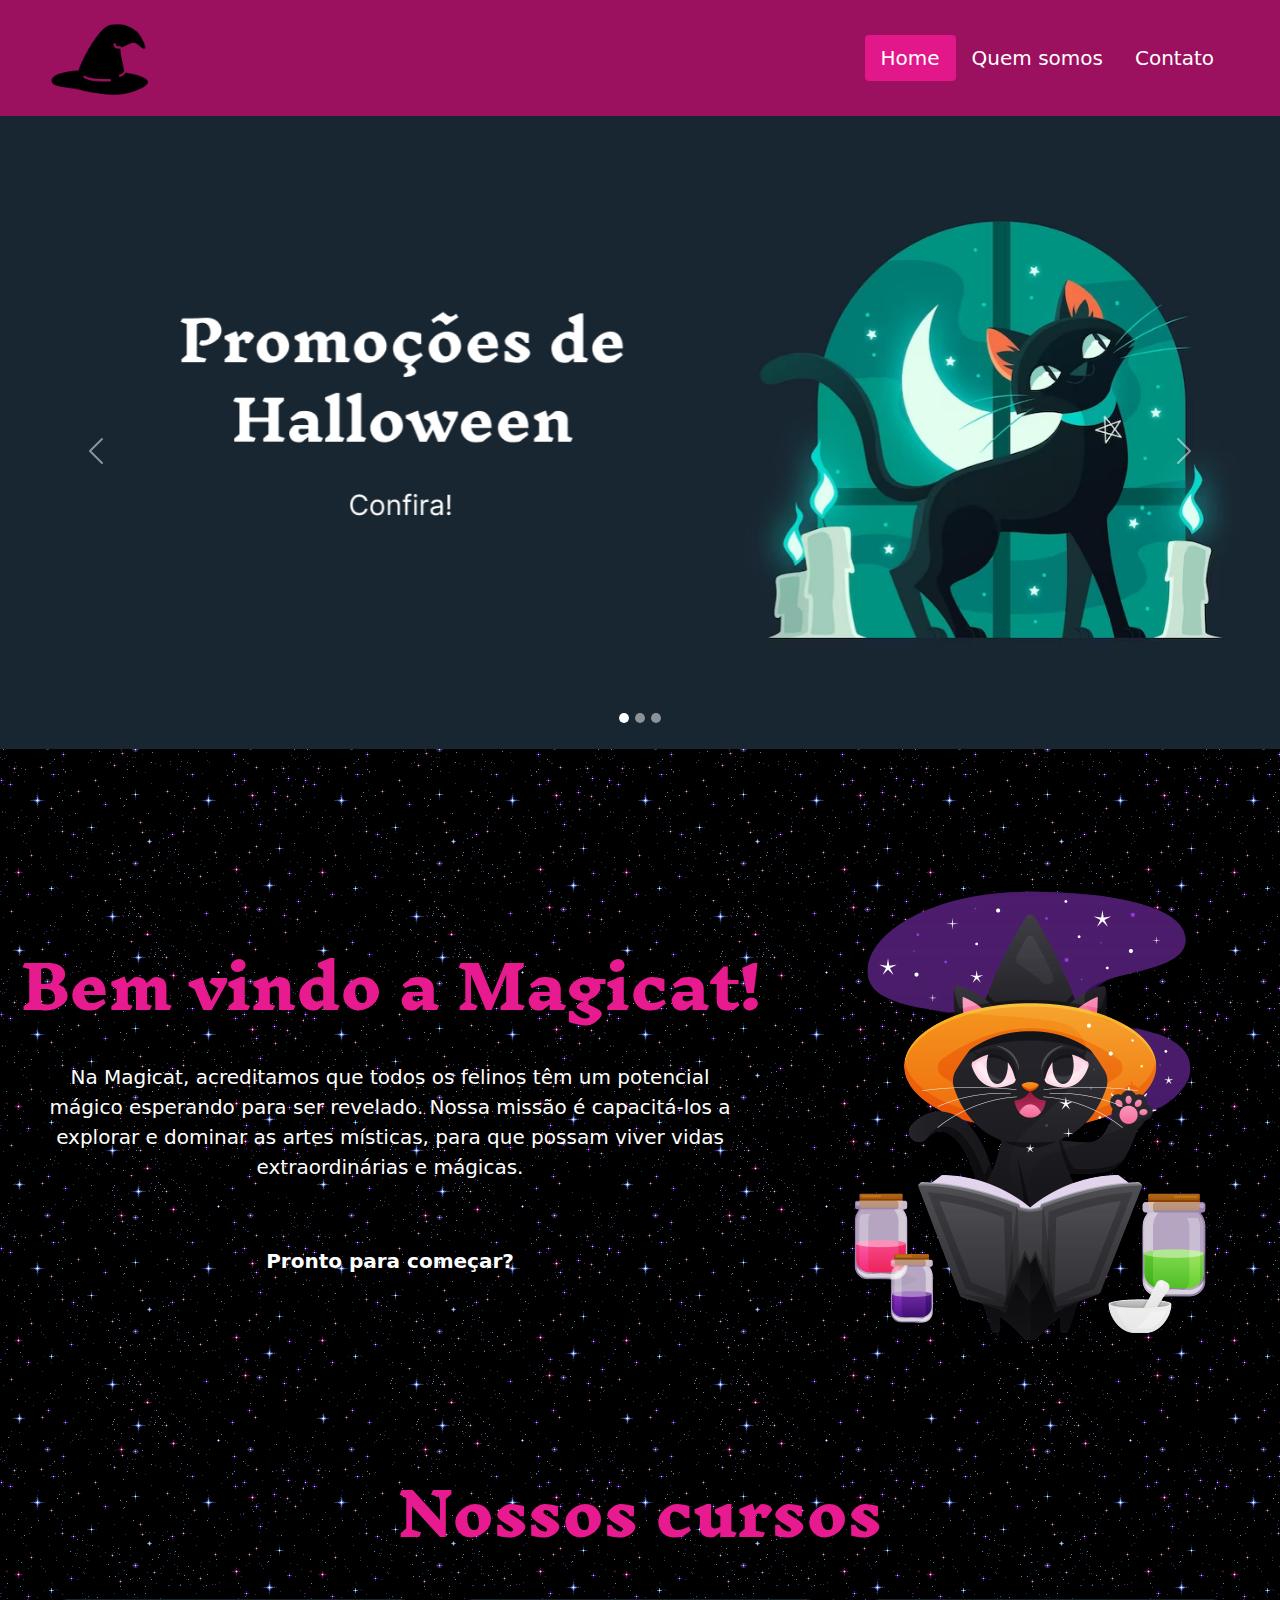
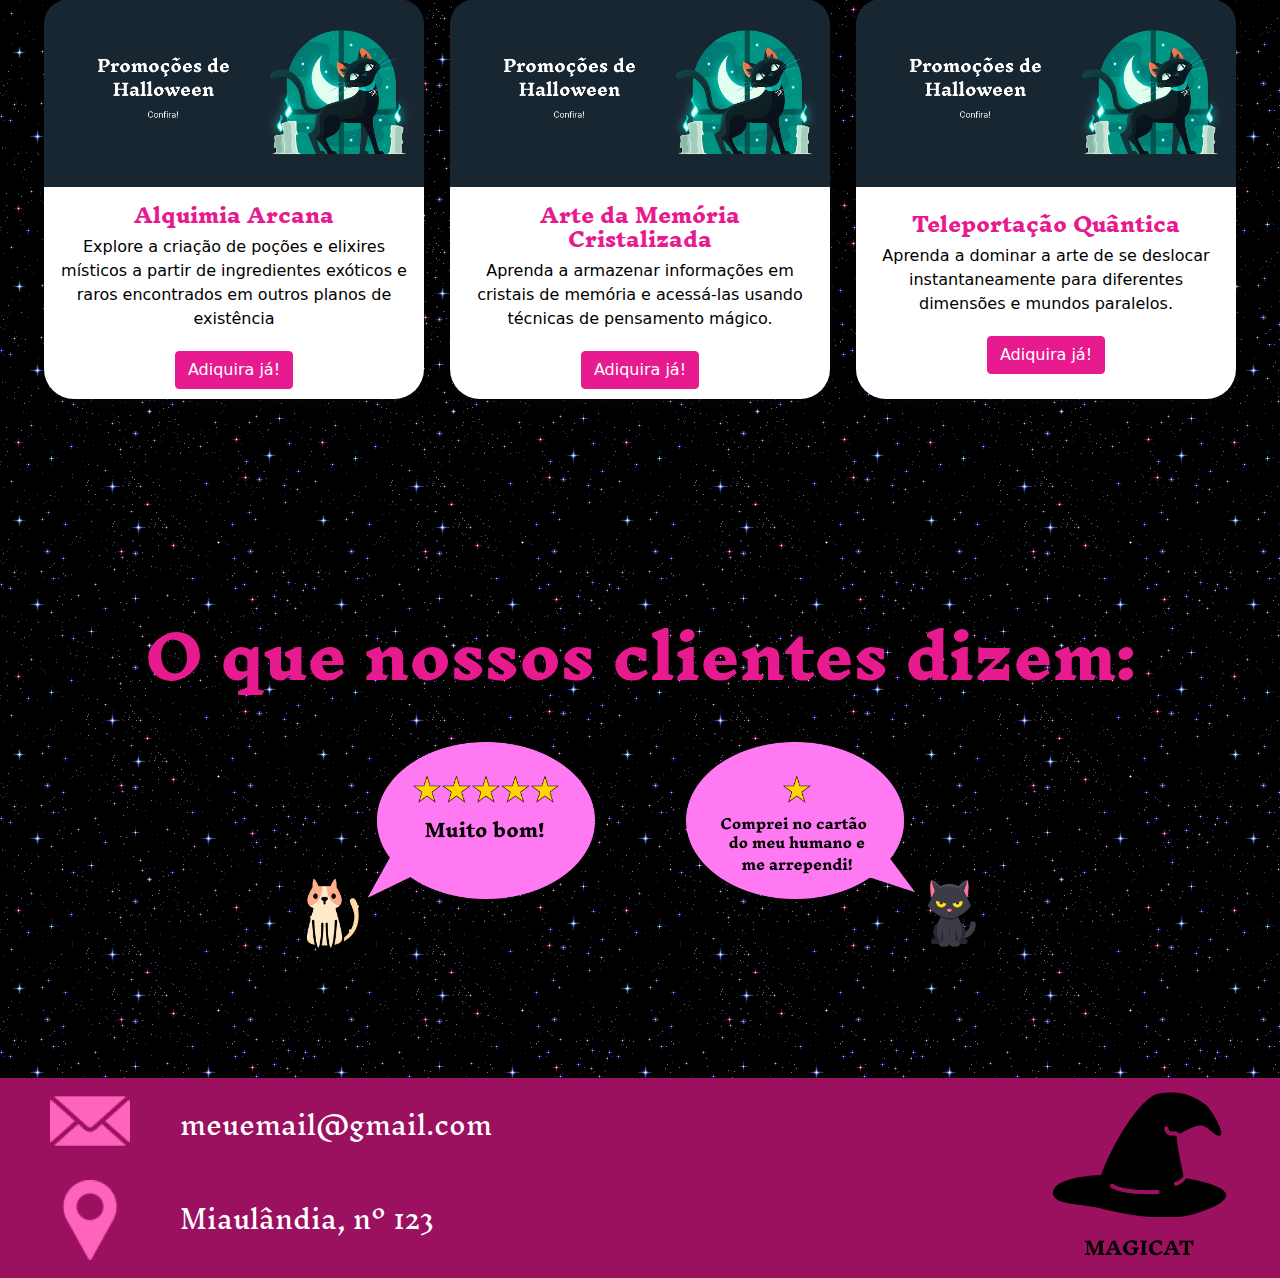
<file: index.html>
<!DOCTYPE html>
<html lang="en">
<head>
    <meta charset="UTF-8">
    <meta name="viewport" content="width=device-width, initial-scale=1.0">
    <title>Home</title>
    <link rel="stylesheet" href="css/bootstrap.css">
    <link rel="stylesheet" href="css/normalize.css">
    <link rel="stylesheet" href="css/style.css">
    <link rel="stylesheet" href="css/telapequena.css">
    <link rel="stylesheet" href="css/celular.css">
    <link rel="stylesheet" href="css/tablet.css">
    <link rel="stylesheet" href="css/desktop.css">
    <link rel="stylesheet" href="css/telagrande.css">
    <script src="https://cdn.jsdelivr.net/npm/bootstrap@5.3.2/dist/js/bootstrap.bundle.min.js" integrity="sha384-C6RzsynM9kWDrMNeT87bh95OGNyZPhcTNXj1NW7RuBCsyN/o0jlpcV8Qyq46cDfL" crossorigin="anonymous"></script>
</head>
<body>

  <!-- Cabeçalho -->
    <header class="navbar navbar-dark bg-primary">
        <img src="./img/witch-hat.png" alt="">
        <h2>Home</h2>
        <nav>
          <ul class="nav nav-pills">
              <li class="nav-item">
                <a class="nav-link active" aria-current="page" href="#">Home</a>
              </li>
              <li class="nav-item">
                <a class="nav-link" href="quemSomos.html">Quem somos</a>
              </li>
              <li class="nav-item">
                <a class="nav-link" id="contato" href="contato.html">Contato</a>
              </li>
            </ul>
          <li class="nav-item dropdown">
            <a class="nav-link dropdown-toggle" data-bs-toggle="dropdown" href="#" role="button" aria-expanded="false">
              <img src="img/barra-de-menu.png" alt="">
            </a>
            <ul class="dropdown-menu">
              <li><a class="dropdown-item" href="#">Home</a></li>
              <li><a class="dropdown-item" href="quemSomos.html">Quem somos</a></li>
             <li><a class="dropdown-item" href="contato.html">Contato</a></li>
           </ul>
          </li>   
      </nav>   
    </header>


    <main>
      <section>
        <article> 
          <!-- Slider -->
          <div id="carouselExampleIndicators" class="carousel slide carousel-fade" data-bs-ride="carousel">
            <div class="carousel-indicators">
              <button type="button" data-bs-target="#carouselExampleIndicators" data-bs-slide-to="0" class="active" aria-current="true" aria-label="Slide 1"></button>
              <button type="button" data-bs-target="#carouselExampleIndicators" data-bs-slide-to="1" aria-label="Slide 2"></button>
              <button type="button" data-bs-target="#carouselExampleIndicators" data-bs-slide-to="2" aria-label="Slide 3"></button>
            </div>
            <div class="carousel-inner">
              <div class="carousel-item active">
                <img src="./img/Promocoes.png" class="d-block w-100" alt="...">
              </div>
              <div class="carousel-item">
                <img src="./img/Turmas.png" class="d-block w-100" alt="...">
              </div>
              <div class="carousel-item">
                <img src="./img/Pocoes.png" class="d-block w-100" alt="...">
              </div>
            </div>
            <button class="carousel-control-prev" type="button" data-bs-target="#carouselExampleIndicators" data-bs-slide="prev">
              <span class="carousel-control-prev-icon" aria-hidden="true"></span>
              <span class="visually-hidden">Previous</span>
            </button>
            <button class="carousel-control-next" type="button" data-bs-target="#carouselExampleIndicators" data-bs-slide="next">
              <span class="carousel-control-next-icon" aria-hidden="true"></span>
              <span class="visually-hidden">Next</span>
            </button>
          </div>
        </article>

          <!-- Introdução -->
          <article class="introducao">
            <div class="introducao-texto">
              <h2>Bem vindo a Magicat!</h2>
              <p>Na Magicat, acreditamos que todos os felinos têm um potencial mágico esperando para ser revelado. Nossa missão é capacitá-los a explorar e dominar as artes místicas, para que possam viver vidas extraordinárias e mágicas.</p>
              <br>
              <p><strong>Pronto para começar? </strong></p>
            </div>
            <img src="./img/cat.png" alt="">
          </article>

          <!-- Nossos cursos -->
      <article>
        <h2 class="cursos">Nossos cursos</h2>
        <div class="cards-wrapper">
          <div class="card">
            <img src="img/Promocoes.png" class="card-img-top" alt="...">
            <div class="card-body">
              <h5 class="card-title">Alquimia Arcana</h5>
              <p class="card-text">Explore a criação de poções e elixires místicos a partir de ingredientes exóticos e raros encontrados em outros planos de existência</p>
              <a href="#" class="btn btn-primary">Adiquira já!</a>
            </div>
          </div>
          <div class="card">
            <img src="img/Promocoes.png" class="card-img-top" alt="...">
            <div class="card-body">
              <h5 class="card-title">Arte da Memória Cristalizada</h5>
              <p class="card-text">Aprenda a armazenar informações em cristais de memória e acessá-las usando técnicas de pensamento mágico.</p>
              <a href="#" class="btn btn-primary">Adiquira já!</a>
            </div>
          </div>
          <div class="card">
            <img src="img/Promocoes.png" class="card-img-top" alt="...">
            <div class="card-body">
              <h5 class="card-title">Teleportação Quântica</h5>
              <p class="card-text">Aprenda a dominar a arte de se deslocar instantaneamente para diferentes dimensões e mundos paralelos.</p>
              <a href="#" class="btn btn-primary">Adiquira já!</a>
            </div>
          </div>
        </div>
      </article>
      
      <!-- O que os clientes dizem -->
      <article>
        <h2 class="clientes-titulo">O que nossos clientes dizem:</h2>
        <div class="avaliacao">
          <img class="avaliacao-boa" src="./img/Group 2.png" alt="">
          <img class="avaliacao-ruim" src="./img/Group 3.png" alt="">
        </div>
      </article>


      <!-- Footer -->
        <footer>
          <div class="email-pin">
            <div class="email-conjunto">
              <img class="email" src="./img/email 1.png" alt="">
              <p>meuemail@gmail.com</p>
            </div>
            <div class="pin-conjunto">
              <img class="pin" src="./img/pin 1.png" alt="">
              <p>Miaulândia, nº 123</p>
            </div>
          </div>
          <img src="./img/Group 4.png" alt="">
        </footer>
      </section>
    </main>
</body>
</html>
</file>
<file: css/style.css>
@import url('https://fonts.googleapis.com/css2?family=Inknut+Antiqua:wght@300&display=swap');

body {
    background-image: url(../img/stars.gif);
}

header img {
    width: 80px;
    height: 80px;
    margin-left: 50px;
}


#contato {
    margin-right: 50px;
}

.introducao {
    display: flex;
    margin-top: 10%;
    margin-bottom: 10%;
}

.introducao-texto {
    display: flex;
    flex-direction: column;
    justify-content: center;
    align-items: center;
    gap: 50px;
}

.introducao-texto h2 {
    font-size: 60px;
}

.introducao-texto p {
    margin: 0 5%;
    text-align: center;
}

.cards-wrapper {
    display: flex;
    justify-content: center;
    gap: 50px;
}
.card img {
    max-width: 100%;
    max-height: 100%;
    border-radius: 25px 25px 0 0;
}

.card {
    margin: 0 0.5em;
    box-shadow: 2px 6px 8px 0 rgba(22, 22, 26, 0.18);
    border: none;
    border-radius: 30px;
    width: 350px;
    height: 400px;
    margin-bottom: 10%;
  }

.cursos {
    display: flex;
    justify-content: center;
    font-size: 60px;
    margin-bottom: 50px;
}

.clientes-titulo {
    display: flex;
    justify-content: center;
    font-size: 60px;
    margin-bottom: 50px;
}  

footer {
    margin-top: 10%;
    height: 150px;
    width: 100%;
    background-color: #9c1060;
    display: flex;
    justify-content: space-between;
    align-items: center;
}

footer img {
    margin-right: 50px;
    width: 100px;
    height: 100px;
}

.avaliacao-boa {
    margin-left: 130px;
    margin-right: 20%;
    width: 30%;
}

.avaliacao-ruim {
    width: 30%;
}

.email-pin {
    display: flex;
    flex-direction: column;
    gap: 5px;
    margin-left: 50px;
    font-family: "Inknut Antiqua";
}

.email {
    width: 50px;
    height: 30px;
}

.pin {
    width: 50px;
    height: 50px;
}

.email-conjunto, .pin-conjunto {
    display: flex;
}

.email-conjunto p, .pin-conjunto p {
    font-size: 20px;
}

.pin-conjunto p {
    margin-top: 15px;
}

section {
    display: flex;
    flex-direction: column;
    justify-content: center;
    align-items: center;
}

section h2 {
    margin-bottom: 20px;
}

input {
    width: 300px;
    height: 30px;
    margin-bottom: 20px;
}

label {
    color: white;
}

.botao {
    display: flex;
    justify-content: center;
    align-items: center;
    gap: 20px;
    margin-top: 20px;
}

button {
    border: none;
    border-radius: 10px;
    width: 100px;
    height: 30px;
    color: white;
    background-color: #E81A8F;
    font-family: "Inknut Antiqua";
}

.professores img {
    width: 315px;
    height: 300px;
}

.professores {
    display: flex;
    gap: 100px;
}

.Al-Capone, .Nikita, .Babalu {
    display: flex;
    flex-direction: column;
    align-items: center;
}

.Al-Capone h2, .Nikita h2, .Babalu h2 {
    margin-top: 20px;
}

.quem-somos {
    display: flex;
    flex-direction: column;
    align-items: center;
}

article h2 {
    margin-top: 100px;
    display: flex;
    flex-direction: column;
    align-items: center;
}

article p, article li {
    margin: 0 50px;
}

article h2 {
    margin-bottom: 20px;
}
</file>
<file: css/telapequena.css>
@media screen and (max-width: 600px) {
    .introducao img {
        display: none;
    }

    .cards-wrapper {
        display: flex;
        flex-direction: column;
        align-items: center;
        justify-content: center;
        gap: 10px;
    } 

    .card {
        width: 300px;
    }

    .introducao-texto h2, .cursos, .clientes-titulo {
        font-size: 35px;
        margin-top: 10px;
        text-align: center;
    }

    .cursos {
        margin-bottom: 10px;
        margin-top: 20px;
    }

    .introducao-texto p {
        font-size: 15px;
        margin-top: -65px;
    }

    .nav-pills {
        display: none;
    }

    .dropdown {
        margin-top: -30px;
    }

    .dropdown-toggle, .dropdown-toggle::after, .dropdown {
        color: #9c1060;
    }

    .dropdown-toggle img {
        width: 45px;
        height: 45px;
        margin-top: 10px;
    }

    header img {
        margin-left: 30px;
    }

    header h2 {
        margin-right: -30px;
        margin-top: 15px;
    }

    .avaliacao-boa {
        margin-left: 10px;
        width: 180px;
        margin-right: 0;
}

    .avaliacao-ruim {
        width: 180px;
        margin-right: 10px;
    }

    .avaliacao {
        display: flex;
        justify-content: space-between;
    }

    footer {
        height: 150px;
    }

    footer img {
        width: 80px;
        height: 80px;
        margin-right: 10px;
    }

    .email-pin {
        display: flex;
        flex-direction: column;
        margin-left: 20px;
    }

    .email {
        width: 40px;
        height: 30px;
    }
    
    .pin {
        width: 40px;
        height: 40px;
    }
    
    .email-conjunto, .pin-conjunto {
        display: flex;
    }
    
    .email-conjunto p, .pin-conjunto p {
        font-size: 15px;
    }
    
    .pin-conjunto p {
        margin-top: 15px;
    }

    article {
        margin-top: 0;
    }

    .card-text {
        margin: 0;
        margin-bottom: 10px;
    }

    .contato {
        margin-top: 50px;
    }

    a img {
        margin-bottom: -20px;
    }

    .quem-somos-img {
        margin-left: 10px;
        margin-right: 5px;
    }

    .img-header {
        margin-bottom: 5px;
    }

    .quem-somos {
        margin-bottom: -50px;
    }

    .professores {
        display: flex;
        flex-direction: column;
    }

    .professores img {
        width: 200px;
        height: 200px;
    }
}
</file>
<file: css/celular.css>
@media screen and (max-width: 768px) and (min-width: 600px) {
    .introducao img {
        display: none;
    }

    .cards-wrapper {
        display: flex;
        flex-direction: column;
        align-items: center;
        justify-content: center;
        gap: 10px;
    } 

    .card {
        width: 500px;
        height: 500px;
    }

    .introducao-texto h2, .cursos, .clientes-titulo {
        font-size: 35px;
        margin-top: 10px;
        text-align: center;
    }

    .cursos {
        margin-bottom: 10px;
        margin-top: 20px;
    }

    .introducao-texto p {
        font-size: 15px;
        margin-top: -65px;
    }

    .nav-pills {
        display: none;
    }

    .dropdown {
        margin-top: -30px;
    }

    .dropdown-toggle, .dropdown-toggle::after, .dropdown {
        color: #9c1060;
    }

    .dropdown-toggle img {
        width: 45px;
        height: 45px;
        margin-top: 10px;
    }

    header img {
        margin-left: 30px;
    }

    header h2 {
        margin-right: -30px;
        margin-top: 15px;
    }

    .avaliacao-boa {
        margin-left: 10px;
        width: 180px;
        margin-right: 0;
}

    .avaliacao-ruim {
        width: 180px;
        margin-right: 10px;
    }

    .avaliacao {
        display: flex;
        justify-content: space-between;
    }

    footer {
        height: 150px;
    }

    footer img {
        width: 80px;
        height: 80px;
        margin-right: 50px;
    }

    .email-pin {
        display: flex;
        flex-direction: column;
        margin-left: 50px;
    }

    .email {
        width: 40px;
        height: 30px;
    }
    
    .pin {
        width: 40px;
        height: 40px;
    }
    
    .email-conjunto, .pin-conjunto {
        display: flex;
    }
    
    .email-conjunto p, .pin-conjunto p {
        font-size: 15px;
        margin-left: -30px;
    }
    
    .pin-conjunto p {
        margin-top: 15px;
    }

    article {
        margin-top: 0;
    }

    .avaliacao-boa {
        margin-left: 10px;
        width: 250px;
        margin-right: 0;
    }

    .avaliacao-ruim {
        width: 250px;
        margin-right: 10px;
    }

    .card-text {
        margin-bottom: 10px;
    }
    .contato {
        margin-top: 50px;
    }

    a img {
        margin-bottom: -20px;
    }

    .professores {
        display: flex;
        flex-direction: column;
    }

    .quem-somos {
        margin-bottom: -50px;
    }
}
</file>
<file: css/tablet.css>
@media screen and (max-width: 992px) and (min-width: 768px){
    .dropdown, .dropdown-toggle, a img, .dropdown-menu, header h2 {
        display: none;
    }

    .cards-wrapper {
        display: flex;
        flex-direction: column;
        align-items: center;
        justify-content: center;
        gap: 10px;
    } 


    header img {
        width: 120px;
        height: 120px;
    }

    .nav-link {
        font-size: 20px;
    }

    .introducao-texto {
        text-align: center;
        margin-top: -100px;
    }

    .introducao-texto p {
        margin-top: -50px;
    }

    .card {
        width: 500px;
        height: 500px;
    }

    footer {
        height: 150px;
    }

    footer img {
        width: 80px;
        height: 80px;
        margin-right: 50px;
    }

    .email-pin {
        display: flex;
        flex-direction: column;
        margin-left: 50px;
    }

    .email {
        width: 40px;
        height: 30px;
    }
    
    .pin {
        width: 40px;
        height: 40px;
    }
    
    .email-conjunto, .pin-conjunto {
        display: flex;
    }
    
    .email-conjunto p, .pin-conjunto p {
        font-size: 15px;
        margin-left: -30px;
    }
    
    .pin-conjunto p {
        margin-top: 15px;
    }

    .contato {
        margin-top: 50px;
    }

    a img {
        margin-bottom: -20px;
    }

    .card-text {
        margin-bottom: 20px;
    }

    .clientes-titulo {
        text-align: center;
    }

    .avaliacao-boa {
        margin: 0;
        width: 250px;
    }

    .avaliacao-ruim {
        width: 250px;
        margin: 0;
    }

    .avaliacao {
        display: flex;
        justify-content: space-between;
        margin: 0 150px;
    }

    .professores img {
        width: 200px;
        height: 200px;
    }
}
</file>
<file: css/desktop.css>
@media screen and (max-width: 1200px) and (min-width: 992px) {
    .dropdown, .dropdown-toggle, a img, .dropdown-menu, header h2 {
        display: none;
    }

    header img {
        width: 120px;
        height: 120px;
    }

    .nav-link {
        font-size: 20px;
    }

    .introducao-texto {
        text-align: center;
        margin-top: -100px;
    }

    .introducao-texto p {
        margin-top: -50px;
    }

    .cards-wrapper {
        display: flex;
        gap: 5px;
    }

    .card {
        width: 330px;
    }

    footer img {
        width: 200px;
        height: 200px;
    }

    footer {
        height: 250px;
    }

    .email-pin {
        display: flex;
        flex-direction: column;
        margin-left: 20px;
        gap: 50px;
    }

    .email {
        width: 80px;
        height: 50px;
    }
    
    .pin {
        width: 80px;
        height: 80px;
    }
    
    .email-conjunto, .pin-conjunto {
        display: flex;
    }
    
    .email-conjunto p, .pin-conjunto p {
        font-size: 25px;
        margin-top: 5px;
    }
    
    .pin-conjunto p {
        margin-top: 15px;
    }
}
</file>
<file: css/telagrande.css>
@media screen and (min-width: 1200px) {
    .dropdown, .dropdown-toggle, a img, .dropdown-menu, header h2 {
        display: none;
    }

    header img {
        width: 100px;
        height: 100px;
    }

    .nav-link {
        font-size: 20px;
    }

    .card {
        width: 380px;
    }

    .cards-wrapper {
        gap: 10px;
    }

    .card-text {
        margin: 0;
        margin-bottom: 20px;
    }

    .introducao {
        display: flex;
        margin-top: 10%;
        margin-bottom: 0;
    }
    
    .introducao-texto {
        display: flex;
        flex-direction: column;
        justify-content: center;
        align-items: center;
        margin-top: -10%;
        gap: 20px;
    }
    
    .introducao-texto h2 {
        font-size: 60px;
    }
    
    .introducao-texto p {
        margin: 0 5%;
        text-align: center;
        font-size: 20px;
    }
    
    footer {
        margin-top: 10%;
        height: 200px;
        width: 100%;
        background-color: #9c1060;
        display: flex;
        justify-content: space-between;
        align-items: center;
    }
    
    footer img {
        width: 180px;
        height: 180px;
        margin-right: 50px;
    }

    .email-pin {
        display: flex;
        flex-direction: column;
        margin-left: 50px;
        gap: 20px;
    }

    .email {
        width: 80px;
        height: 50px;
    }
    
    .pin {
        width: 80px;
        height: 80px;
    }
    
    .email-conjunto, .pin-conjunto {
        display: flex;
    }
    
    .email-conjunto p, .pin-conjunto p {
        font-size: 25px;
        margin-top: 10px;
    }
    
    .pin-conjunto p {
        margin-top: 20px;
    }

    .contato {
        margin-top: 50px;
    }

    a img {
        margin-bottom: -20px;
    }

    .avaliacao-boa {
        margin: 0;
        width: 300px;
    }

    .avaliacao-ruim {
        width: 300px;
        margin: 0;
    }

    .avaliacao {
        display: flex;
        justify-content: space-between;
        margin: 0 150px;
    }
}
</file>
